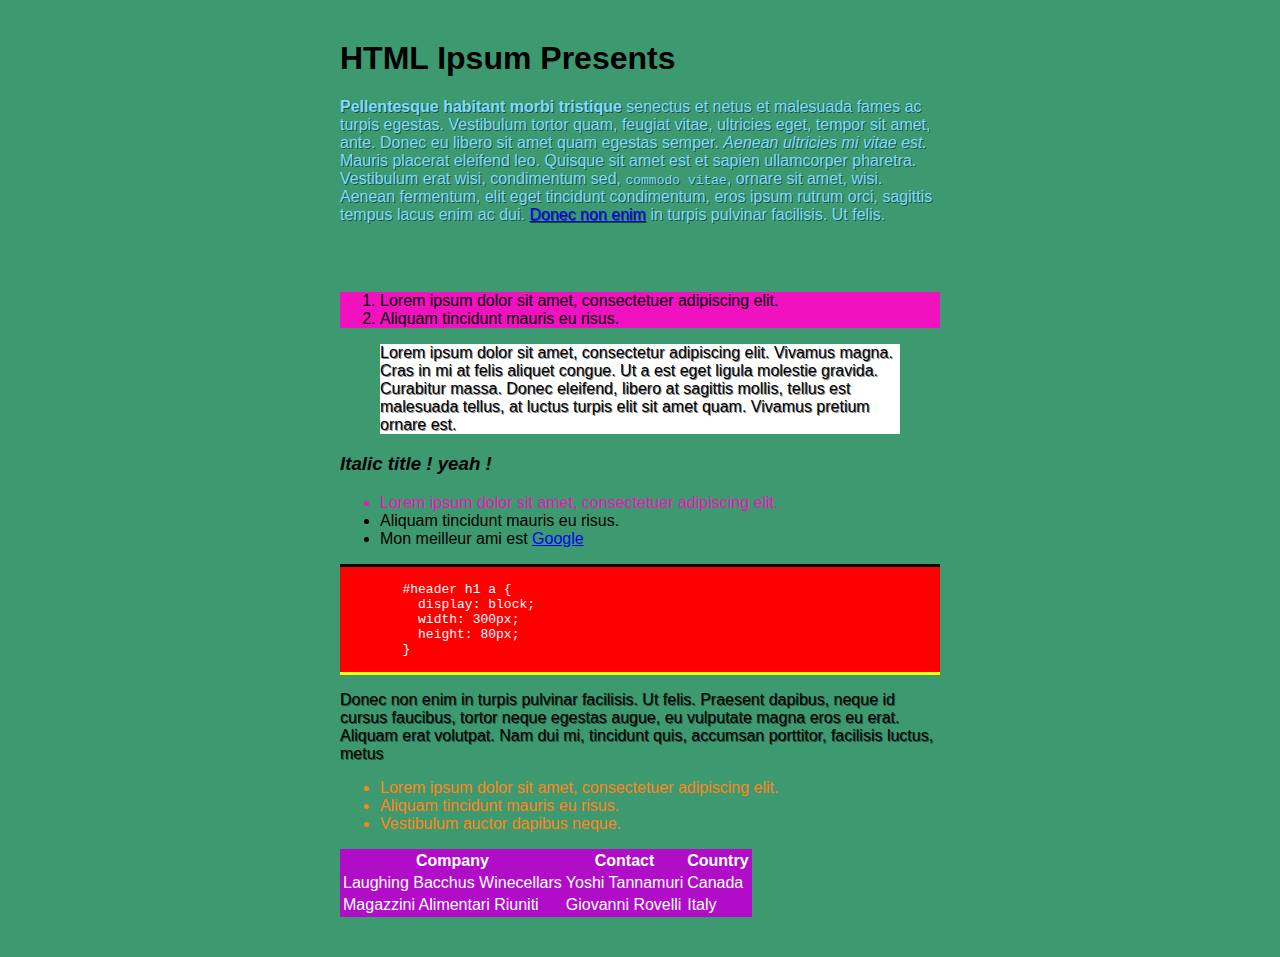
<file: dom/index.html>
<!DOCTYPE html>
<html lang="en">
<head>
	<meta charset="UTF-8">
	<title>Document</title>
	<link rel="stylesheet" href="style.css">
</head>
<body class="bg-aqua">

<main class="container">

	<h1>HTML Ipsum Presents</h1>

	<p id="first-paragraph" class="bg-lime gray"><strong>Pellentesque habitant morbi tristique</strong> senectus et netus et malesuada fames ac turpis egestas. Vestibulum tortor quam, feugiat vitae, ultricies eget, tempor sit amet, ante. Donec eu libero sit amet quam egestas semper. <em>Aenean ultricies mi vitae est.</em> Mauris placerat eleifend leo. Quisque sit amet est et sapien ullamcorper pharetra. Vestibulum erat wisi, condimentum sed, <code>commodo vitae</code>, ornare sit amet, wisi. Aenean fermentum, elit eget tincidunt condimentum, eros ipsum rutrum orci, sagittis tempus lacus enim ac dui. <a href="#">Donec non enim</a> in turpis pulvinar facilisis. Ut felis.</p>

	<h2 class="olive">Header Level 2</h2>

	<ol class="bg-fuchsia">
	   <li>Lorem ipsum dolor sit amet, consectetuer adipiscing elit.</li>
	   <li>Aliquam tincidunt mauris eu risus.</li>
	</ol>

	<blockquote class="bg-silver"><p>Lorem ipsum dolor sit amet, consectetur adipiscing elit. Vivamus magna. Cras in mi at felis aliquet congue. Ut a est eget ligula molestie gravida. Curabitur massa. Donec eleifend, libero at sagittis mollis, tellus est malesuada tellus, at luctus turpis elit sit amet quam. Vivamus pretium ornare est.</p></blockquote>

	<h3>Header Level 3</h3>

	<ul>
	   <li class="fuchsia">Lorem ipsum dolor sit amet, consectetuer adipiscing elit.</li>
	   <li>Aliquam tincidunt mauris eu risus.</li>
	</ul>

	<pre class="maroon"><code>
	#header h1 a {
	  display: block;
	  width: 300px;
	  height: 80px;
	}
	</code></pre>

	<p id="second-paragraph">Donec non enim in turpis pulvinar facilisis. Ut felis. Praesent dapibus, neque id cursus faucibus, tortor neque egestas augue, eu vulputate magna eros eu erat. Aliquam erat volutpat. Nam dui mi, tincidunt quis, accumsan porttitor, facilisis luctus, metus</p>

	<ul class="orange">
	   <li>Lorem ipsum dolor sit amet, consectetuer adipiscing elit.</li>
	   <li>Aliquam tincidunt mauris eu risus.</li>
	   <li>Vestibulum auctor dapibus neque.</li>
	</ul>


	<table id="my-table" class="white">
	  <tr>
	    <th>Company</th>
	    <th>Contact</th>
	    <th>Country</th>
	  </tr>
	  <tr>
	    <td>Laughing Bacchus Winecellars</td>
	    <td>Yoshi Tannamuri</td>
	    <td>Canada</td>
	  </tr>
	  <tr>
	    <td>Magazzini Alimentari Riuniti</td>
	    <td>Giovanni Rovelli</td>
	    <td>Italy</td>
	  </tr>
	</table>
</main>

<script src="app.js"></script>
	
</body>
</html>
</file>
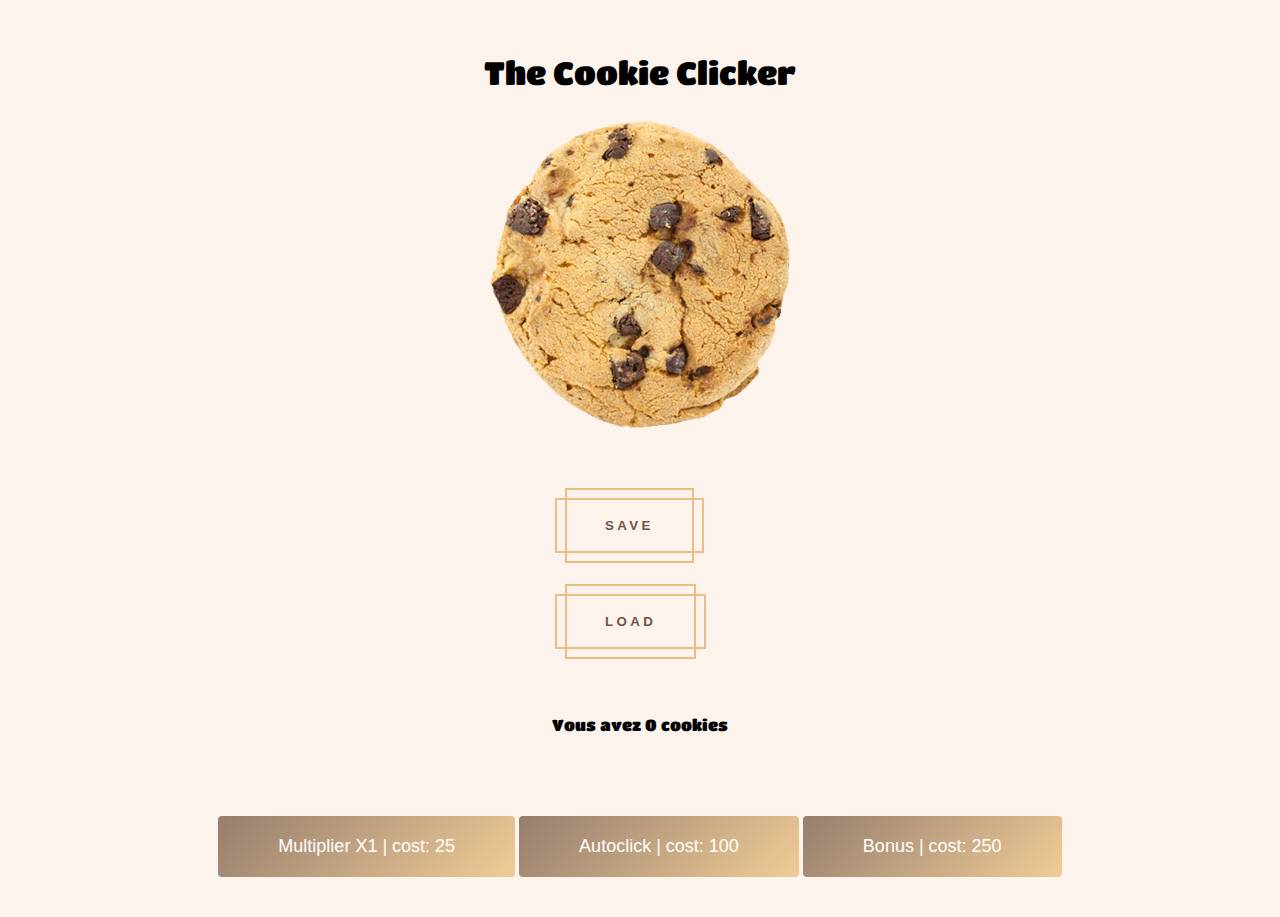
<file: drill-level2/cookie/index.html>
<!DOCTYPE html>
<html lang="en">

<head>
  <meta charset="UTF-8">
  <meta name="viewport" content="width=device-width, initial-scale=1.0">
  <meta http-equiv="X-UA-Compatible" content="ie=edge">
  <link rel="stylesheet" href="style.css">
  <link href="https://fonts.googleapis.com/css?family=Titan+One" rel="stylesheet">
  <title>Cookie Clicker</title>
</head>

<body>
  <div id="main">
    <h1>The Cookie Clicker</h1>
    <p id="cookie">
      <a id="clic" href="#" onclick="add()">
        <img src="cookie.png">
      </a>
    </p>
    <p id="save">
      <button class="button" onclick="save()">
        <a href="#" >Save</a>
        <div class="button__horizontal"></div>
        <div class="button__vertical"></div>
      </button>
    </p>
    <p id="load">
      <button class="button" onclick="load()">
        <a href="#" onclick="load()">Load</a>
        <div class="button__horizontal"></div>
        <div class="button__vertical"></div>
      </button>
    </p>
  </div>
  <div id="affichage">
  </div>
  <div class="buy">
    <input class = "buttoN" onclick="multiplicateur()" id="multiplier" type="button" value="">
    <input class = "buttoN" onclick="autoclicker()" id="autoclick" type="button" value="">
    <input class = "buttoN" onclick="upScore()" id="bonus" type="button" value="">
  </div>

  <script src="app.js"></script>
</body>

</html>
</file>
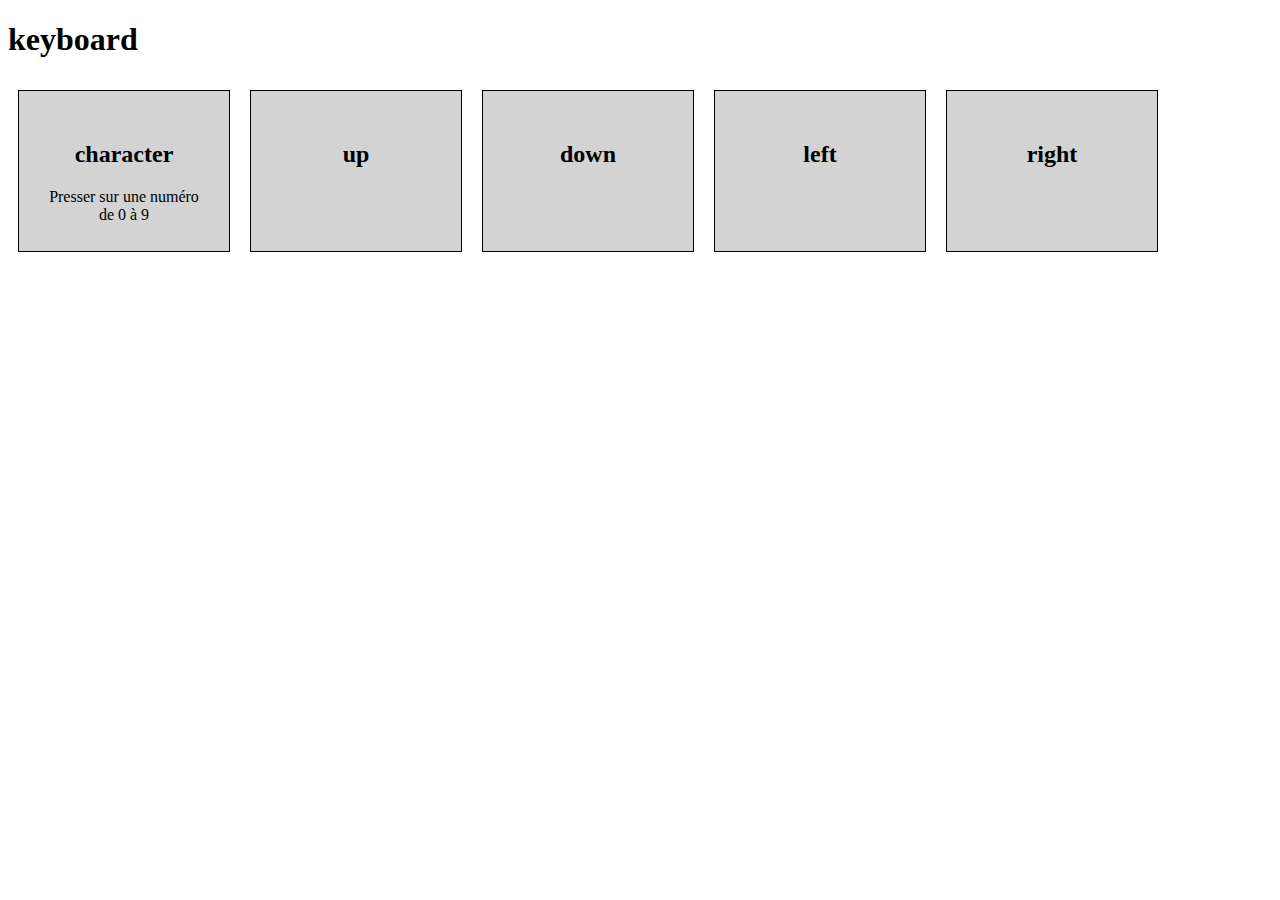
<file: keyboard.html>
<!DOCTYPE html>
<html>

<head>
  <style>
    div {
      width: 150px;
      height: 100px;
      border: 1px solid black;
      margin: 10px;
      float: left;
      padding: 30px;
      text-align: center;
      background-color: lightgray;
    }

    .mask_element {
      display: none;
    }

    .highlight {
      opacity: 0.2;
    }
  </style>

</head>

<body>
  <h1>keyboard</h1>

  <!-- Exercices 1 -->
  <div id="character">
    <h2>character</h2>
    <p>Presser sur une numéro de 0 à 9</p>
  </div>

  <!-- Exercices 2 -->
  <div id="up">
    <h2>up</h2>
  </div>

  <div id="down">
    <h2>down</h2>
  </div>

  <div id="left">
    <h2>left</h2>
  </div>

  <div id="right">
    <h2>right</h2>
  </div>
</body>

</html>

<script>
  // Exo 1

  let colors = document.getElementById("character");
  let color = (event) => {
    switch (event.key) { // L'instruction switch évalue une expression et, selon le résultat obtenu et le cas associé, exécute les instructions correspondantes.
      case "0":
        color = "aqua";
        break;

      case "1":
        color = "white";
        break;

      case "2":
        color = "blue";
        break;

      case "3":
        color = "purple";
        break;

      case "4":
        color = "green";
        break;

      case "5":
        color = "lime";
        break;

      case "6":
        color = "pink";
        break;

      case "7":
        color = "red";
        break;

      case "8":
        color = "yellow";
        break;

      case "9":
        color = "teal";
        break;
    }
    colors.style.backgroundColor = color;
  }

  window.addEventListener('keydown', color)

  // Exo 2

let up = document.getElementById("up")
let down = document.getElementById("down")
let left = document.getElementById("left")
let right = document.getElementById("right")

let opacity = (event) => {
  switch (event.key) {
    case "ArrowUp":
      up.classList.add("highlight");
      break;
    case "ArrowDown":
      down.classList.add("highlight");
      break;
    case "ArrowLeft":
      left.classList.add("highlight");
      break;
    case "ArrowRight":
      right.classList.add("highlight");
      break;
  }
}

let back = (event) => {
  switch (event.key) {
    case "ArrowUp":
      up.classList.remove("highlight");
      break;
    case "ArrowDown":
      down.classList.remove("highlight");
      break;
    case "ArrowLeft":
      left.classList.remove("highlight");
      break;
    case "ArrowRight":
      right.classList.remove("highlight");
      break;
  }
}

window.addEventListener("keydown", opacity);
window.addEventListener("keyup", back);
</script>
</file>
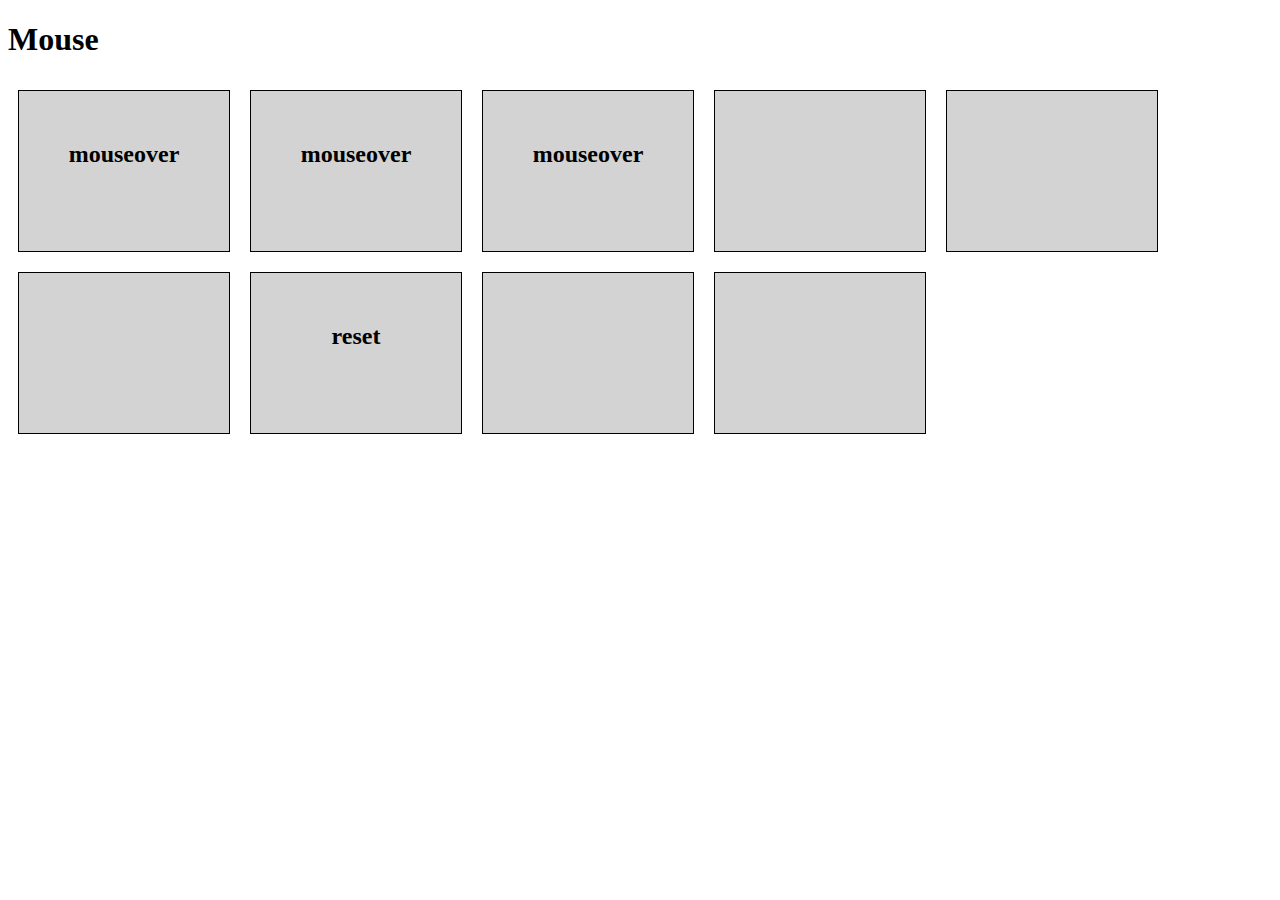
<file: mouse.html>
<!DOCTYPE html>
<html>

<head>
  <style>
    div {
      width: 150px;
      height: 100px;
      border: 1px solid black;
      margin: 10px;
      float: left;
      padding: 30px;
      text-align: center;
      background-color: lightgray;
    }
  </style>
  <script>
    
  let disparaitre = () => { // Faire disparaitre les divs de class "hoverMe" lorsque l'on passe la souris dessus
    let a = document.getElementsByClassName("hoverMe")
    for(i=0; i < a.length; i++){
      a[i].style.display = "none";
    } 
  }

  let apparaitre = () => { // Faire apparaitre les divs de class "hoverMe" lorsque l'on passe la souris sur l' id "reset"
    let b = document.getElementById("reset")
    let a = document.getElementsByClassName("hoverMe")
    for(i=0; i < a.length; i++){
      a[i].style.display = "block";
    }  
  }

  let x = () => { 
    let x = document.getElementById("axe-x")
      x.innerHTML = "X:" + event.clientX;
  }

let y = () => { 
    let y = document.getElementById("axe-y")
      y.innerHTML = "Y:" + event.clientY;
  }


  </script>
</head>

<body>
  <h1>Mouse</h1>
  <!-- Exercices 1 -->
  <div onmouseover="disparaitre()" class="hoverMe">
    <h2>mouseover</h2>
  </div>

  <div onmouseover="disparaitre()" class="hoverMe">
    <h2>mouseover</h2>
  </div>

  <div onmouseover="disparaitre()" class="hoverMe">
    <h2>mouseover</h2>
  </div>
  <div>
  </div>
  <div>
  </div>
  <div>
  </div>

  <!-- Exercices 2 -->
  <div onmouseover="apparaitre()" id="reset">
      <h2>reset</h2>
    </div>

  <!-- Exercices 3 -->
  <div onmouseover="x()" id="axe-x">
  </div>

  <div onmouseover="y()" id="axe-y">
  </div>

</body>

</html>
</file>
<file: dom/style.css>
body {
	font-family: Arial;
}
.container {
	width: 600px;
	margin: 40px auto;
}
.shadow {
	text-shadow: 1px 1px rgba(0,0,0, .5);
}
/* from : https://github.com/mrmrs/colors */
/* Backgrounds */
.bg-navy { background-color: #001F3F; }
.bg-blue { background-color: #0074D9; }
.bg-aqua { background-color: #7FDBFF; }
.bg-teal { background-color: #39CCCC; }
.bg-olive { background-color: #3D9970; }
.bg-green { background-color: #2ECC40; }
.bg-lime { background-color: #01FF70; }
.bg-yellow { background-color: #FFDC00; }
.bg-orange { background-color: #FF851B; }
.bg-red { background-color: #FF4136; }
.bg-fuchsia { background-color: #F012BE; }
.bg-purple { background-color: #B10DC9; }
.bg-maroon { background-color: #85144B; }
.bg-white { background-color: #FFFFFF; }
.bg-gray { background-color: #AAAAAA; }
.bg-silver { background-color: #DDDDDD; }
.bg-black { background-color: #111111; }
/* Colors */
.navy { color: #001F3F; }
.blue { color: #0074D9; }
.aqua { color: #7FDBFF; }
.teal { color: #39CCCC; }
.olive { color: #3D9970; }
.green { color: #2ECC40; }
.lime { color: #01FF70; }
.yellow { color: #FFDC00; }
.orange { color: #FF851B; }
.red { color: #FF4136; }
.fuchsia { color: #F012BE; }
.purple { color: #B10DC9; }
.maroon { color: #85144B; }
.white { color: #FFFFFF; }
.silver { color: #DDDDDD; }
.gray { color: #AAAAAA; }
.black { color: #111111; }
/* Border colors
</file>
<file: drill-level2/cookie/style.css>
body {
  align-items: center;
  background: #fcf3ec;
  font-family: "Titan One", cursive;
  padding-top: 25px;
}

h1 {
  font-weight: lighter;
}

#main,
#affichage,
.buy {
  text-align: center;
}

#save,
#load {
  width: 150px;
  margin-left: auto;
  margin-right: auto;
  padding-top: 25px;
}

.buy,
#save {
  padding-top: 50px;
}

img:hover {
  opacity: 0.75;
}

#affichage {
  padding-top: 50px;
}

a {
  text-decoration: none;
  color: #715447;
}

.button {
  --offset: 10px;
  --border-size: 2px;
  display: block;
  position: relative;
  padding: 1.5em 3em;
  -webkit-appearance: none;
  -moz-appearance: none;
  appearance: none;
  border: 0;
  background: transparent;
  color: #e7be83;
  text-transform: uppercase;
  letter-spacing: 0.25em;
  outline: none;
  cursor: pointer;
  font-weight: bold;
  border-radius: 0;
  box-shadow: inset 0 0 0 var(--border-size) currentcolor;
  transition: background 0.8s ease;
}
.button:hover {
  background: rgba(100, 0, 0, 0.03);
}
.button__horizontal,
.button__vertical {
  position: absolute;
  top: var(--horizontal-offset, 0);
  right: var(--vertical-offset, 0);
  bottom: var(--horizontal-offset, 0);
  left: var(--vertical-offset, 0);
  transition: -webkit-transform 0.8s ease;
  transition: transform 0.8s ease;
  transition: transform 0.8s ease, -webkit-transform 0.8s ease;
  will-change: transform;
}
.button__horizontal::before,
.button__vertical::before {
  content: "";
  position: absolute;
  border: inherit;
}
.button__horizontal {
  --vertical-offset: calc(var(--offset) * -1);
  border-top: var(--border-size) solid currentcolor;
  border-bottom: var(--border-size) solid currentcolor;
}
.button__horizontal::before {
  top: calc(var(--vertical-offset) - var(--border-size));
  bottom: calc(var(--vertical-offset) - var(--border-size));
  left: calc(var(--vertical-offset) * -1);
  right: calc(var(--vertical-offset) * -1);
}
.button:hover .button__horizontal {
  -webkit-transform: scaleX(0);
  transform: scaleX(0);
}
.button__vertical {
  --horizontal-offset: calc(var(--offset) * -1);
  border-left: var(--border-size) solid currentcolor;
  border-right: var(--border-size) solid currentcolor;
}
.button__vertical::before {
  top: calc(var(--horizontal-offset) * -1);
  bottom: calc(var(--horizontal-offset) * -1);
  left: calc(var(--horizontal-offset) - var(--border-size));
  right: calc(var(--horizontal-offset) - var(--border-size));
}
.button:hover .button__vertical {
  -webkit-transform: scaleY(0);
  transform: scaleY(0);
}

.buttoN {
  background: linear-gradient(135deg, #967E6E 0%, #F0CC96 100%);
  margin: 2rem auto;
  max-width: 400px;
  border: none;
  color: white;
  border-radius: 0.25rem;
  font-size: 1.125rem;
  padding: 20px 60px;
  cursor: pointer;
}

.buttoN:hover {
  animation: nom_anim_bouton1 1s infinite alternate;
}

@keyframes nom_anim_bouton1 {
  from {
    box-shadow: 0 0 5px #eabe60;
  }

  to {
    box-shadow: 0 0 15px hsl(49, 78%, 25%);
  }
}
</file>
